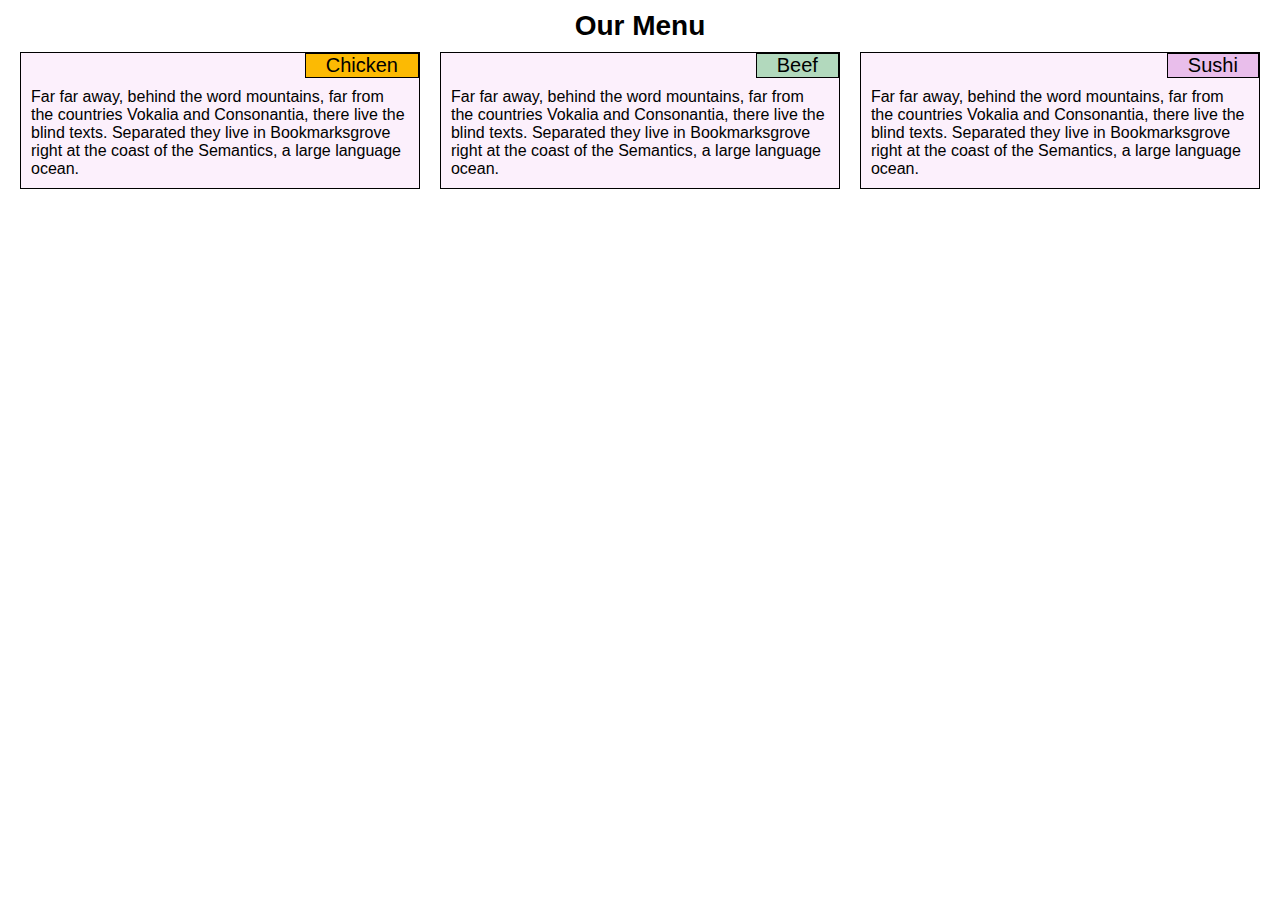
<file: module2-solution/index.html>
<!DOCTYPE html>
<html>
<head>
	<meta charset="utf-8">
	<meta name="viewport" content="width=device-width, initial-scale=1">
	<title>Assignment for Module Solution 2</title>
	<link rel="stylesheet" href="css/style.css">
</head>
<body>
	<h1>Our Menu</h1>
	<div class="row">
		<div class="container column-lg column-md-1 column-sm">	
			<div class="menu">
				<p id="p1">Chicken</p>
				<section>Far far away, behind the word mountains, far from the countries Vokalia and Consonantia, there live the blind texts. Separated they live in Bookmarksgrove right at the coast of the Semantics, a large language ocean.</section>
			</div>
		</div>
		<div class="container column-lg column-md-1 column-sm">
			<div class="menu">
				<p id="p2">Beef</p>
				<section>Far far away, behind the word mountains, far from the countries Vokalia and Consonantia, there live the blind texts. Separated they live in Bookmarksgrove right at the coast of the Semantics, a large language ocean.</section>
			</div>
		</div>	
		<div class="container column-lg column-md-2 column-sm">
			<div class="menu">
				<p id="p3">Sushi</p>
				<section>Far far away, behind the word mountains, far from the countries Vokalia and Consonantia, there live the blind texts. Separated they live in Bookmarksgrove right at the coast of the Semantics, a large language ocean.</section>
			</div>
		</div>
	</div>
</body>
</html>
</file>
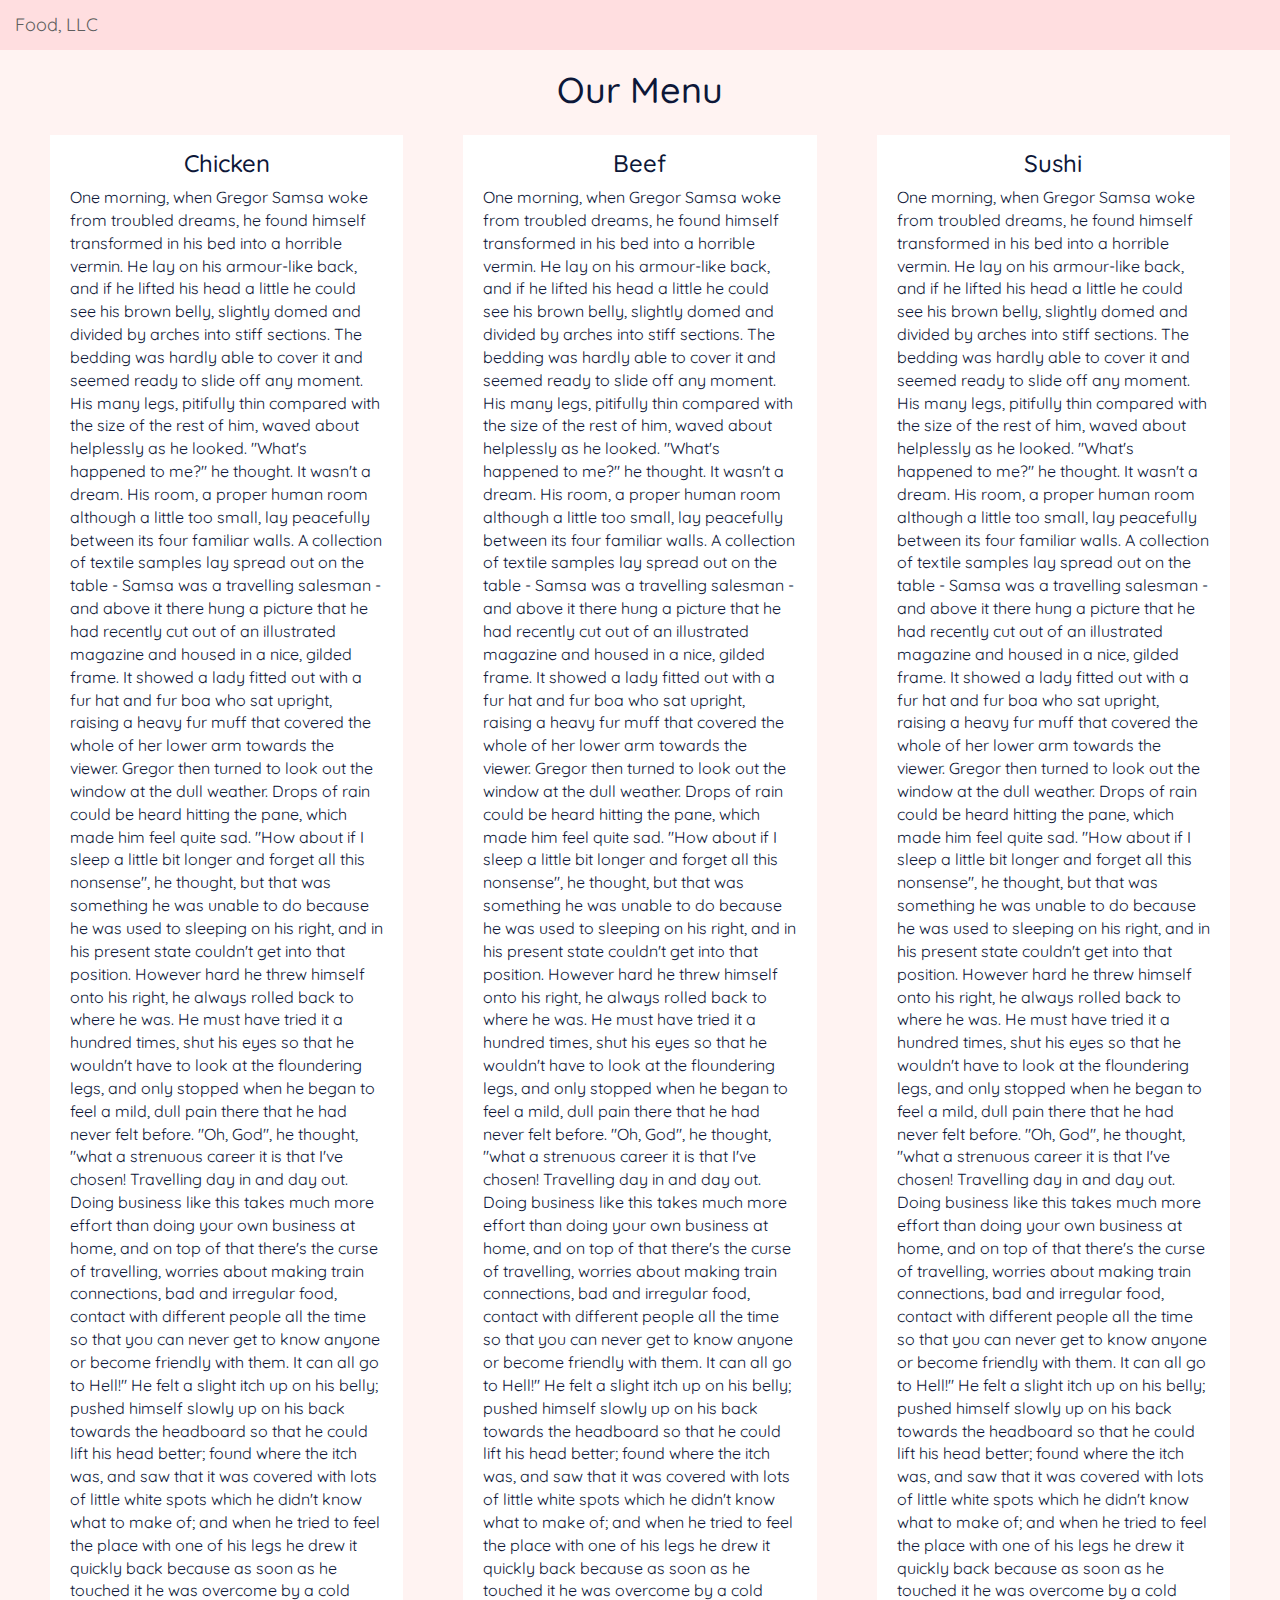
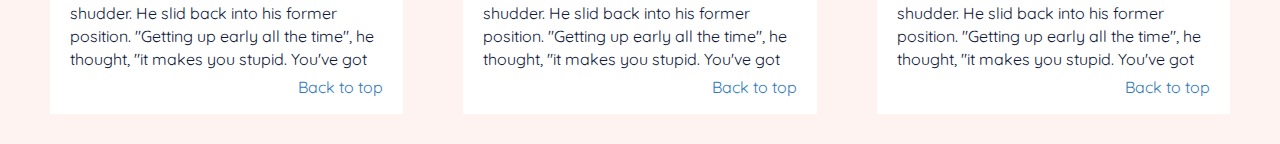
<file: module3-solution/index.html>
<!DOCTYPE html>
<html lang="en">
  <head>
    <meta charset="utf-8">
    <meta http-equiv="X-UA-Compatible" content="IE=edge">
    <meta name="viewport" content="width=device-width, initial-scale=1">
    <title>Module 3 Solution</title>
    <link href="css/bootstrap.min.css" rel="stylesheet">
	<link href="css/styles.css" rel="stylesheet">
	<link rel="stylesheet"
  href="https://fonts.googleapis.com/css?family=Quicksand">
  </head>
  <body>
	<!-- navbar here -->
	<nav id="header-nav" class="navbar navbar-default">
	  <div class="container-fluid">
	    <!-- Brand and toggle get grouped for better mobile display -->
	    <div class="navbar-header">
	      <button type="button" class="navbar-toggle collapsed visible-xs" data-toggle="collapse" data-target="#collapsible-nav" aria-expanded="false">
	        <span class="sr-only">Toggle navigation</span>
	        <span class="icon-bar"></span>
	        <span class="icon-bar"></span>
	        <span class="icon-bar"></span>
	      </button>
	      <a class="navbar-brand" href="#">Food, LLC</a>
	    </div>

	    <!-- Collect the nav links, forms, and other content for toggling -->
	    <div class="collapse navbar-collapse" id="collapsible-nav">
	      <ul class="nav navbar-nav hidden-lg hidden-md hidden-sm">
	        <li class="text-center"><a href="#chicken">Chicken</a></li>
	        <li class="text-center"><a href="#beef">Beef</a></li>
	        <li class="text-center"><a href="#sushi">Sushi</a></li>
	      </ul>
	    </div><!-- /.navbar-collapse -->
	  </div><!-- /.container-fluid -->
	</nav>
	<!-- end navbar -->

	<!-- menu text -->
	<h1 class="text-center">Our Menu</h1>
	<div class="row container-fluid">
		<div class="col-md-4 col-sm-6 col-xs-12">
			<div class="menu-item">
				<h3 id="chicken">Chicken</h3>
				<section>One morning, when Gregor Samsa woke from troubled dreams, he found himself transformed in his bed into a horrible vermin. He lay on his armour-like back, and if he lifted his head a little he could see his brown belly, slightly domed and divided by arches into stiff sections. The bedding was hardly able to cover it and seemed ready to slide off any moment. His many legs, pitifully thin compared with the size of the rest of him, waved about helplessly as he looked. "What's happened to me?" he thought. It wasn't a dream. His room, a proper human room although a little too small, lay peacefully between its four familiar walls. A collection of textile samples lay spread out on the table - Samsa was a travelling salesman - and above it there hung a picture that he had recently cut out of an illustrated magazine and housed in a nice, gilded frame. It showed a lady fitted out with a fur hat and fur boa who sat upright, raising a heavy fur muff that covered the whole of her lower arm towards the viewer. Gregor then turned to look out the window at the dull weather. Drops of rain could be heard hitting the pane, which made him feel quite sad. "How about if I sleep a little bit longer and forget all this nonsense", he thought, but that was something he was unable to do because he was used to sleeping on his right, and in his present state couldn't get into that position. However hard he threw himself onto his right, he always rolled back to where he was. He must have tried it a hundred times, shut his eyes so that he wouldn't have to look at the floundering legs, and only stopped when he began to feel a mild, dull pain there that he had never felt before. "Oh, God", he thought, "what a strenuous career it is that I've chosen! Travelling day in and day out. Doing business like this takes much more effort than doing your own business at home, and on top of that there's the curse of travelling, worries about making train connections, bad and irregular food, contact with different people all the time so that you can never get to know anyone or become friendly with them. It can all go to Hell!" He felt a slight itch up on his belly; pushed himself slowly up on his back towards the headboard so that he could lift his head better; found where the itch was, and saw that it was covered with lots of little white spots which he didn't know what to make of; and when he tried to feel the place with one of his legs he drew it quickly back because as soon as he touched it he was overcome by a cold shudder. He slid back into his former position. "Getting up early all the time", he thought, "it makes you stupid. You've got
				</section>
				<p class="redirect"><a href="#">Back to top</a></p>
			</div>
		</div>
		<div class="col-md-4 col-sm-6 col-xs-12">
			<div class="menu-item">
				<h3 id="beef">Beef</h3>
				<section>One morning, when Gregor Samsa woke from troubled dreams, he found himself transformed in his bed into a horrible vermin. He lay on his armour-like back, and if he lifted his head a little he could see his brown belly, slightly domed and divided by arches into stiff sections. The bedding was hardly able to cover it and seemed ready to slide off any moment. His many legs, pitifully thin compared with the size of the rest of him, waved about helplessly as he looked. "What's happened to me?" he thought. It wasn't a dream. His room, a proper human room although a little too small, lay peacefully between its four familiar walls. A collection of textile samples lay spread out on the table - Samsa was a travelling salesman - and above it there hung a picture that he had recently cut out of an illustrated magazine and housed in a nice, gilded frame. It showed a lady fitted out with a fur hat and fur boa who sat upright, raising a heavy fur muff that covered the whole of her lower arm towards the viewer. Gregor then turned to look out the window at the dull weather. Drops of rain could be heard hitting the pane, which made him feel quite sad. "How about if I sleep a little bit longer and forget all this nonsense", he thought, but that was something he was unable to do because he was used to sleeping on his right, and in his present state couldn't get into that position. However hard he threw himself onto his right, he always rolled back to where he was. He must have tried it a hundred times, shut his eyes so that he wouldn't have to look at the floundering legs, and only stopped when he began to feel a mild, dull pain there that he had never felt before. "Oh, God", he thought, "what a strenuous career it is that I've chosen! Travelling day in and day out. Doing business like this takes much more effort than doing your own business at home, and on top of that there's the curse of travelling, worries about making train connections, bad and irregular food, contact with different people all the time so that you can never get to know anyone or become friendly with them. It can all go to Hell!" He felt a slight itch up on his belly; pushed himself slowly up on his back towards the headboard so that he could lift his head better; found where the itch was, and saw that it was covered with lots of little white spots which he didn't know what to make of; and when he tried to feel the place with one of his legs he drew it quickly back because as soon as he touched it he was overcome by a cold shudder. He slid back into his former position. "Getting up early all the time", he thought, "it makes you stupid. You've got
				</section>
				<p class="redirect"><a href="#">Back to top</a></p>
			</div>
		</div>
		<div class="col-md-4 col-sm-12 col-xs-12">
			<div class="menu-item">
				<h3 id="sushi">Sushi</h3>
				<section>One morning, when Gregor Samsa woke from troubled dreams, he found himself transformed in his bed into a horrible vermin. He lay on his armour-like back, and if he lifted his head a little he could see his brown belly, slightly domed and divided by arches into stiff sections. The bedding was hardly able to cover it and seemed ready to slide off any moment. His many legs, pitifully thin compared with the size of the rest of him, waved about helplessly as he looked. "What's happened to me?" he thought. It wasn't a dream. His room, a proper human room although a little too small, lay peacefully between its four familiar walls. A collection of textile samples lay spread out on the table - Samsa was a travelling salesman - and above it there hung a picture that he had recently cut out of an illustrated magazine and housed in a nice, gilded frame. It showed a lady fitted out with a fur hat and fur boa who sat upright, raising a heavy fur muff that covered the whole of her lower arm towards the viewer. Gregor then turned to look out the window at the dull weather. Drops of rain could be heard hitting the pane, which made him feel quite sad. "How about if I sleep a little bit longer and forget all this nonsense", he thought, but that was something he was unable to do because he was used to sleeping on his right, and in his present state couldn't get into that position. However hard he threw himself onto his right, he always rolled back to where he was. He must have tried it a hundred times, shut his eyes so that he wouldn't have to look at the floundering legs, and only stopped when he began to feel a mild, dull pain there that he had never felt before. "Oh, God", he thought, "what a strenuous career it is that I've chosen! Travelling day in and day out. Doing business like this takes much more effort than doing your own business at home, and on top of that there's the curse of travelling, worries about making train connections, bad and irregular food, contact with different people all the time so that you can never get to know anyone or become friendly with them. It can all go to Hell!" He felt a slight itch up on his belly; pushed himself slowly up on his back towards the headboard so that he could lift his head better; found where the itch was, and saw that it was covered with lots of little white spots which he didn't know what to make of; and when he tried to feel the place with one of his legs he drew it quickly back because as soon as he touched it he was overcome by a cold shudder. He slid back into his former position. "Getting up early all the time", he thought, "it makes you stupid. You've got
				</section>
				<p class="redirect"><a href="#">Back to top</a></p>
			</div>
		</div>
	</div>
	<!-- end menu text -->


	<!-- jQuery (necessary for Bootstrap's JavaScript plugins) -->
	<script src="https://ajax.googleapis.com/ajax/libs/jquery/1.12.4/jquery.min.js"></script>
	<!-- Include all compiled plugins (below), or include individual files as needed -->
	<script src="js/bootstrap.min.js"></script>
  </body>
</html>
</file>
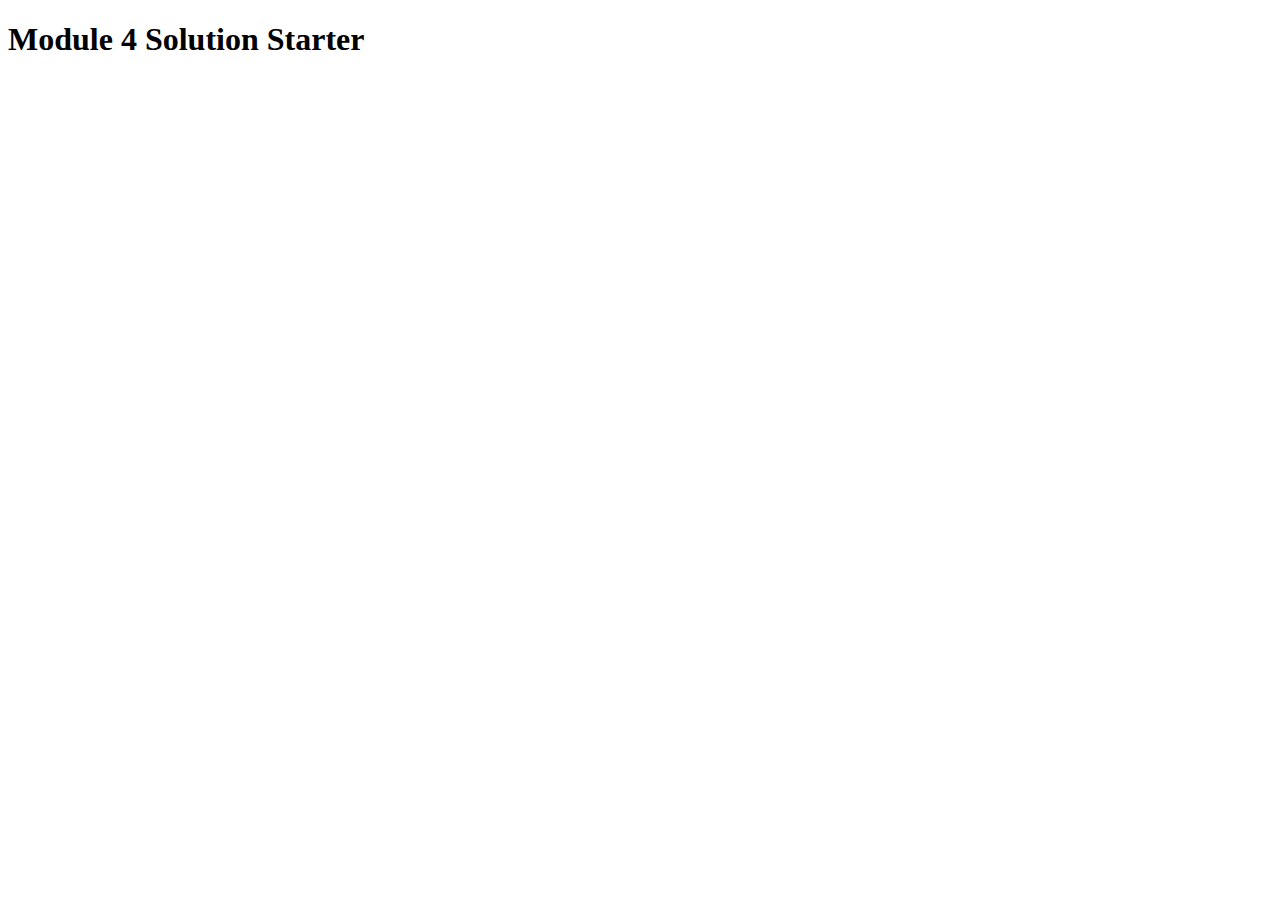
<file: module4-solution/index.html>
<!DOCTYPE html>
<html>
<head>
  <meta charset="utf-8">
  <title>Module 4 Solution Starter</title>
  <script>
    var names = []; // DO NOT REMOVE
  </script>
  <script src="SpeakHello.js"></script>
  <script src="SpeakGoodBye.js"></script>
  <script src="script.js"></script>
</head>
<body>
  <h1>Module 4 Solution Starter</h1>
</body>
</html>
</file>
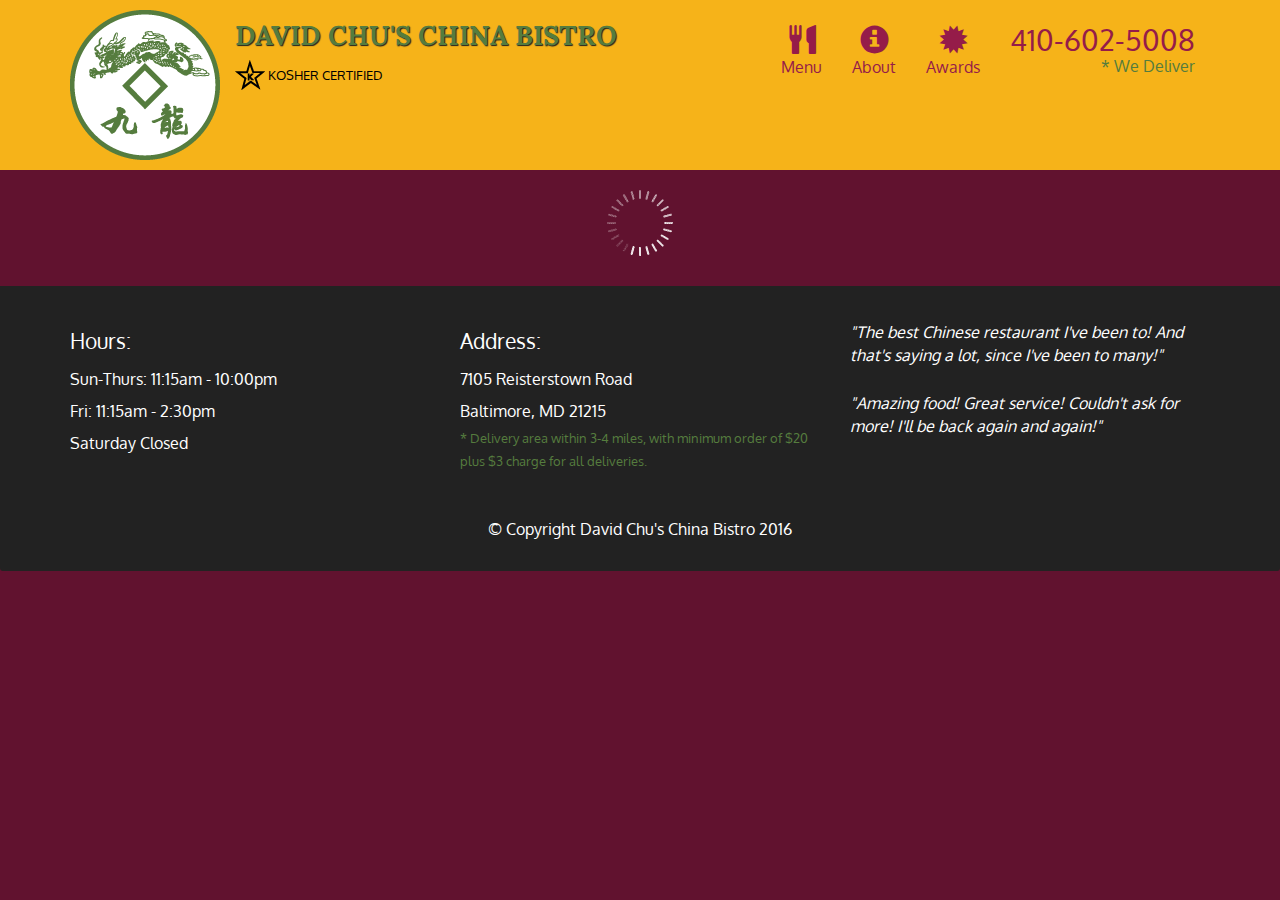
<file: module5-solution/index.html>
<!doctype html>
<html lang="en">
  <head>
    <meta charset="utf-8">
    <meta http-equiv="X-UA-Compatible" content="IE=edge">
    <meta name="viewport" content="width=device-width, initial-scale=1">
    <title>David Chu's China Bistro</title>
    <link rel="stylesheet" href="css/bootstrap.min.css">
    <link rel="stylesheet" href="css/styles.css">
    <link href='https://fonts.googleapis.com/css?family=Oxygen:400,300,700' rel='stylesheet' type='text/css'>
    <link href='https://fonts.googleapis.com/css?family=Lora' rel='stylesheet' type='text/css'>
  </head>
<body>
  <header>
    <nav id="header-nav" class="navbar navbar-default">
      <div class="container">
        <div class="navbar-header">
          <a href="index.html" class="pull-left visible-md visible-lg">
            <div id="logo-img" alt="Logo image"></div>
          </a>

          <div class="navbar-brand">
            <a href="index.html"><h1>David Chu's China Bistro</h1></a>
            <p>
              <img src="images/star-k-logo.png" alt="Kosher certification">
              <span>Kosher Certified</span>
            </p>
          </div>

          <button id="navbarToggle" type="button" class="navbar-toggle collapsed" data-toggle="collapse" data-target="#collapsable-nav" aria-expanded="false">
            <span class="sr-only">Toggle navigation</span>
            <span class="icon-bar"></span>
            <span class="icon-bar"></span>
            <span class="icon-bar"></span>
          </button>
        </div>
        
        <div id="collapsable-nav" class="collapse navbar-collapse">
           <ul id="nav-list" class="nav navbar-nav navbar-right">
            <li id="navHomeButton" class="visible-xs active">
              <a href="index.html">
                <span class="glyphicon glyphicon-home"></span> Home</a>
            </li>
            <li id="navMenuButton">
              <a href="#" onclick="$dc.loadMenuCategories();">
                <span class="glyphicon glyphicon-cutlery"></span><br class="hidden-xs"> Menu</a>
            </li>
            <li>
              <a href="#">
                <span class="glyphicon glyphicon-info-sign"></span><br class="hidden-xs"> About</a>
            </li>
            <li>
              <a href="#">
                <span class="glyphicon glyphicon-certificate"></span><br class="hidden-xs"> Awards</a>
            </li>
            <li id="phone" class="hidden-xs">
              <a href="tel:410-602-5008">
                <span>410-602-5008</span></a><div>* We Deliver</div>
            </li>
          </ul><!-- #nav-list -->
        </div><!-- .collapse .navbar-collapse -->
      </div><!-- .container -->
    </nav><!-- #header-nav -->
  </header>

  <div id="call-btn" class="visible-xs">
    <a class="btn" href="tel:410-602-5008">
    <span class="glyphicon glyphicon-earphone"></span>
    410-602-5008
    </a>
  </div>
  <div id="xs-deliver" class="text-center visible-xs">* We Deliver</div>

  <div id="main-content" class="container"></div>

  <footer class="panel-footer">
    <div class="container">
      <div class="row">
        <section id="hours" class="col-sm-4">
          <span>Hours:</span><br>
          Sun-Thurs: 11:15am - 10:00pm<br>
          Fri: 11:15am - 2:30pm<br>
          Saturday Closed
          <hr class="visible-xs">
        </section>
        <section id="address" class="col-sm-4">
          <span>Address:</span><br>
          7105 Reisterstown Road<br>
          Baltimore, MD 21215
          <p>* Delivery area within 3-4 miles, with minimum order of $20 plus $3 charge for all deliveries.</p>
          <hr class="visible-xs">
        </section>
        <section id="testimonials" class="col-sm-4">
          <p>"The best Chinese restaurant I've been to! And that's saying a lot, since I've been to many!"</p>
          <p>"Amazing food! Great service! Couldn't ask for more! I'll be back again and again!"</p>
        </section>
      </div>
      <div class="text-center">&copy; Copyright David Chu's China Bistro 2016</div>
    </div>
  </footer>

  <!-- jQuery (Bootstrap JS plugins depend on it) -->
  <script src="js/jquery-2.1.4.min.js"></script>
  <script src="js/bootstrap.min.js"></script>
  <script src="js/ajax-utils.js"></script>
  <script src="js/script.js"></script>
</body>
</html>
</file>
<file: module2-solution/css/style.css>
/* base styles */
* {
	box-sizing: border-box;
	margin: 0;
	padding: 0;
	font-family: Helvetica;
}

.row {
	width: 100%;
	padding: 0px 10px 0px 10px;
}

h1 {
	text-align: center;
	font-size: 1.75em;
	margin-top: 10px;
}

div.container {	
	position: relative;
}

div.menu {
	background-color: #fcf0fc;
	border: 1px solid black;
	margin: 10px;
	position: relative;
}

p {
	border: 1px solid black;
	float: right;
	text-align: center;
	font-size: 1.25em;
	padding-left: 20px;
	padding-right: 20px;
}

#p1 {
	background-color: #fcba03;
}

#p2 {
	background-color: #b2d9bd;
}

#p3 {
	background-color: #e9beeb;
}

section {
	clear: right;
	margin: 10px;
	padding-top: 10px;
}

/* media queries here */

/* desktop */
@media (min-width: 992px) {
	.column-lg {
		float: left;
		width: 33.33%;
	}
}

/* tablet */
@media (min-width: 768px) and (max-width: 991px){
	.column-md-1 {
		float: left;
		width: 50%;
	}
	.column-md-2 {
		float: left;
		width: 100%;
	}
}

/* phone */
@media (max-width: 767px){
	.column-sm {
		float: left;
		width: 100%;
	}
}
</file>
<file: module3-solution/css/styles.css>
body {
	font-size: 16px;
	font-family: 'Quicksand', serif;
	color: #0d1738;
	background: #fff3f2;
}

#header-nav {
	background-color: #ffdee0;
	border-radius: 0px;
	border: 0px;
}

.navbar-header button.navbar-toggle, span.icon-bar{
	border: 1px solid #fff1eb;
}

.navbar-default .navbar-toggle:focus, .navbar-default .navbar-toggle:hover, span.icon-bar{
    background-color: #ffffff;
}

.row {
	margin: 0px 5px 0px 5px;
}

div.menu-item {
	background-color: #ffffff;
	margin: 15px 15px 30px 15px;
	padding: 5px 20px 15px 20px;
}

h3 {
	text-align: center;
	margin-top: 10px;
}

p.redirect {
	text-align: right;
	margin-top: 5px;
	margin-bottom: 0px;
}
</file>
<file: module5-solution/css/styles.css>
body {
  font-size: 16px;
  color: #fff;
  background-color: #61122f;
  font-family: 'Oxygen', sans-serif;
}

/** HEADER **/
#header-nav {
  background-color: #f6b319;
  border-radius: 0;
  border: 0;
}

#logo-img {
  background: url('../images/restaurant-logo_large.png') no-repeat;
  width: 150px;
  height: 150px;
  margin: 10px 15px 10px 0;
}

.navbar-brand {
  padding-top: 25px;
}
.navbar-brand h1 { /* Restaurant name */
  font-family: 'Lora', serif;
  color: #557c3e;
  font-size: 1.5em;
  text-transform: uppercase;
  font-weight: bold;
  text-shadow: 1px 1px 1px #222;
  margin-top: 0;
  margin-bottom: 0;
  line-height: .75;
}
.navbar-brand a:hover, .navbar-brand a:focus {
  text-decoration: none;
}
.navbar-brand p { /* Kosher cert */
  color: #000;
  text-transform: uppercase;
  font-size: .7em;
  margin-top: 15px;
}
.navbar-brand p span { /* Star-K */
  vertical-align: middle;
}

#nav-list {
  margin-top: 10px;
}
#nav-list a {
  color: #951C49;
  text-align: center;
}
#nav-list a:hover {
  background: #E7E7E7;
}
#nav-list a span {
  font-size: 1.8em;
}

#phone {
  margin-top: 5px;
}
#phone a { /* Phone number */
  text-align: right;
  padding-bottom: 0;
}
#phone div { /* We Deliver */
  color: #557c3e;
  text-align: right;
  padding-right: 15px;
}

.navbar-header button.navbar-toggle, .navbar-header .icon-bar {
  border: 1px solid #61122f;
}
.navbar-header button.navbar-toggle {
  clear: both;
  margin-top: -30px;
}
/* END HEADER */

/* FOOTER */
.panel-footer {
  margin-top: 30px;
  padding-top: 35px;
  padding-bottom: 30px;
  background-color: #222;
  border-top: 0;
}
.panel-footer div.row {
  margin-bottom: 35px;
}
#hours, #address {
  line-height: 2;
}
#hours > span, #address > span {
  font-size: 1.3em;
}
#address p {
  color: #557c3e;
  font-size: .8em;
  line-height: 1.8;
}
#testimonials {
  font-style: italic;
}
#testimonials p:nth-child(2) {
  margin-top: 25px;
}
/* END FOOTER */



/* HOME PAGE */
.container .jumbotron {
  box-shadow: 0 0 50px #3F0C1F;
  border: 2px solid #3F0C1F;
}

#menu-tile, #specials-tile, #map-tile {
  height: 250px;
  width: 100%;
  margin-bottom: 15px;
  position: relative;
  border: 2px solid #3F0C1F;
  overflow: hidden;
}
#menu-tile:hover, #specials-tile:hover, #map-tile:hover {
  box-shadow: 0 1px 5px 1px #cccccc;
}
#menu-tile {
  background: url('../images/menu-tile.jpg') no-repeat;
  background-position: center;
}
#specials-tile {
  background: url('../images/specials-tile.jpg') no-repeat;
  background-position: center;
}
#menu-tile span, #specials-tile span, #map-tile span {
  position: absolute;
  bottom: 0;
  right: 0;
  width: 100%;
  text-align: center;
  font-size: 1.6em;
  text-transform: uppercase;
  background-color: #000;
  color: #fff;
  opacity: .8;
}
/* END HOME PAGE */

/* MENU CATEGORIES PAGE */
.category-tile { 
  position: relative;
  border: 2px solid #3F0C1F;
  overflow: hidden;
  width: 200px;
  height: 200px;
  margin: 0 auto 15px;
}
.category-tile span {
  position: absolute;
  bottom: 0;
  right: 0;
  width: 100%;
  text-align: center;
  font-size: 1.2em;
  text-transform: uppercase;
  background-color: #000;
  color: #fff;
  opacity: .8;
}
.category-tile:hover {
  box-shadow: 0 1px 5px 1px #cccccc;
}

#menu-categories-title + div {
  margin-bottom: 50px;
}
/* END MENU CATEGORIES PAGE */

/* SINGLE CATEGORY PAGE */
.menu-item-tile {
  margin-bottom: 25px;
}
.menu-item-tile hr {
  width: 80%;
}
.menu-item-tile .menu-item-price {
  font-size: 1.1em;
  text-align: right;
  margin-top: -15px;
  margin-right: -15px;
}
.menu-item-tile .menu-item-price span {
  font-size: .6em;
}
.menu-item-photo {
  position: relative;
  border: 2px solid #3F0C1F; 
  overflow: hidden;
  padding: 0;
  margin-right: -15px;
  margin-left: auto;
  margin-bottom: 20px;
  max-width: 250px;
}
.menu-item-photo div {
  position: absolute;
  bottom: 0;
  right: 0;
  width: 80px;
  background-color: #557c3e;
  text-align: center;
}
.menu-item-description {
  padding-right: 30px;
}
h3.menu-item-title {
  margin: 0 0 10px;
}
.menu-item-details {
  font-size: .9em;
  font-style: italic;
}
/* END SINGLE CATEGORY PAGE */


/********** Large devices only **********/
@media (min-width: 1200px) {
  .container .jumbotron {
    background: url('../images/jumbotron_1200.jpg') no-repeat;
    height: 675px;
  }
}

/********** Medium devices only **********/
@media (min-width: 992px) and (max-width: 1199px) {
  /* Header */
  #logo-img {
    background: url('../images/restaurant-logo_medium.png') no-repeat;
    width: 100px;
    height: 100px;
    margin: 5px 5px 5px 0;
  }
  /* End Header */

  /* Home Page */
  .container .jumbotron {
    background: url('../images/jumbotron_992.jpg') no-repeat;
    height: 558px;
  }
  /* End Home Page */
}

/********** Small devices only **********/
@media (min-width: 768px) and (max-width: 991px) {
  /* Home Page */
  .container .jumbotron {
    background: url('../images/jumbotron_768.jpg') no-repeat;
    height: 432px;
  }
  /* End Home Page */
}

/********** Extra small devices only **********/
@media (max-width: 767px) {
  /* Header */
  .navbar-brand {
    padding-top: 10px;
    height: 80px;
  }
  .navbar-brand h1 { /* Restaurant name */
    padding-top: 10px;
    font-size: 5vw; /* 1vw = 1% of viewport width */
  }
  .navbar-brand p { /* Kosher cert */
    font-size: .6em;
    margin-top: 12px;
  }
  .navbar-brand p img { /* Star-K */
    height: 20px;
  }

  #collapsable-nav a { /* Collapsed nav menu text */
    font-size: 1.2em;
  }
  #collapsable-nav a span { /* Collapsed nav menu glyph */
    font-size: 1em;
    margin-right: 5px;
  }

  #call-btn > a {
    font-size: 1.5em;
    display: block;
    margin: 0 20px;
    padding: 10px;
    border: 2px solid #fff;
    background-color: #f6b319;
    color: #951c49;
  }
  #xs-deliver {
    margin-top: 5px;
    font-size: .7em;
    letter-spacing: .1em;
    text-transform: uppercase;
  }
  /* End Header */

  /* Footer */
  .panel-footer section {
    margin-bottom: 30px;
    text-align: center;
  }
  .panel-footer section:nth-child(3) {
    margin-bottom: 0; /* margin already exists on the whole row */
  }
  .panel-footer section hr {
    width: 50%;
  }
  /* End Footer */

  /* Home Page */
  .container .jumbotron {
    margin-top: 30px;
    padding: 0;
  }
  #menu-tile, #specials-tile {
    width: 360px;
    margin: 0 auto 15px;
  }

  .menu-item-photo {
    margin-right: auto;
  }
  .menu-item-tile .menu-item-price {
    text-align: center;
  }
  .menu-item-description {
    text-align: center;;
  }
}


/********** Super extra small devices Only :-) (e.g., iPhone 4) **********/
@media (max-width: 479px) {
  /* Header */
  .navbar-brand h1 { /* Restaurant name */
    padding-top: 5px;
    font-size: 6vw;
  }
  /* End Header */
  
  /* Home page */
  #menu-tile, #specials-tile {
    width: 280px;
    margin: 0 auto 15px;
  }

  .col-xxs-12 {
    position: relative;
    min-height: 1px;
    padding-right: 15px;
    padding-left: 15px;
    float: left;
    width: 100%;
  }
}
</file>
